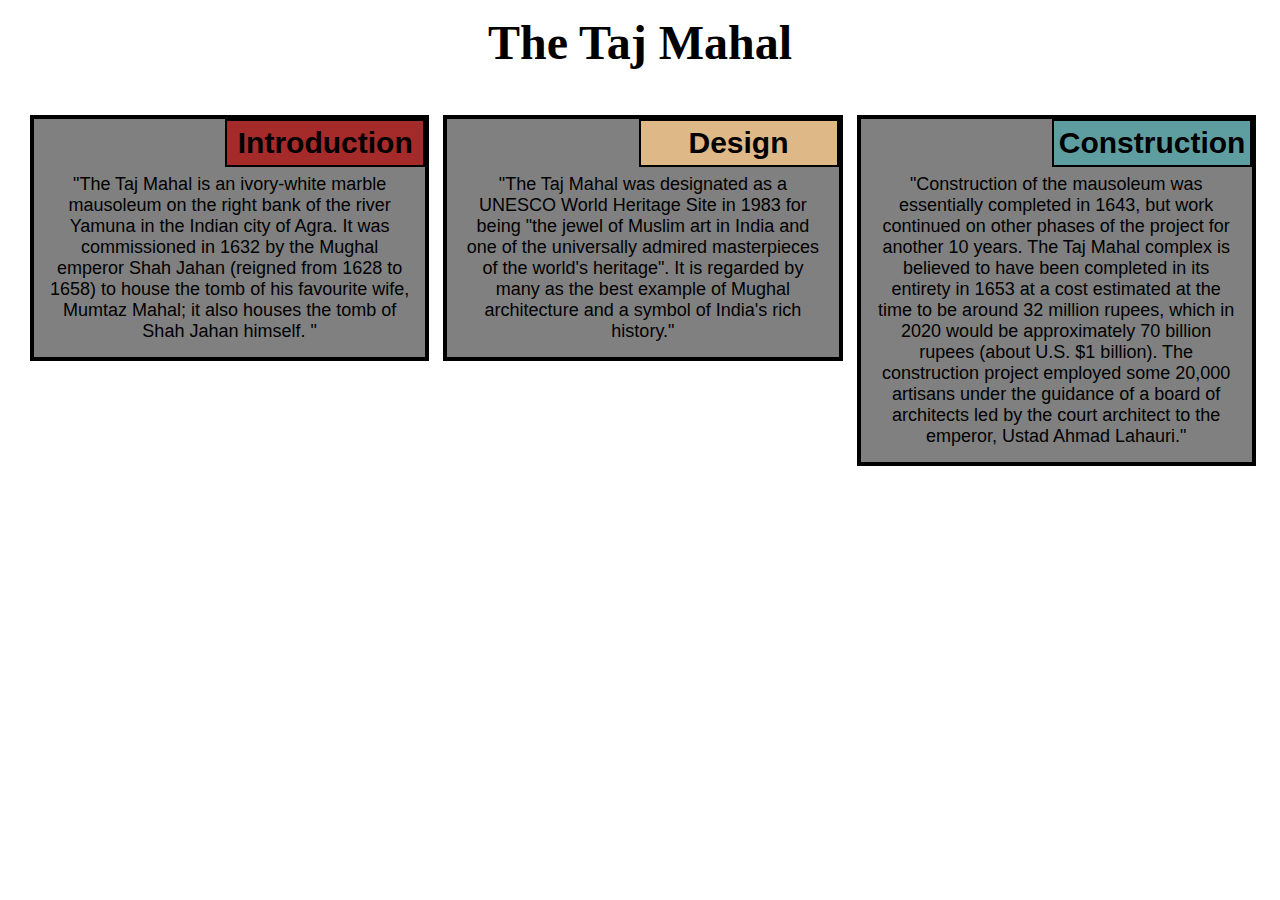
<file: Module_2_solution/index.html>
<!DOCTYPE html>
<html>
<head>
<meta charset="utf-8">
<meta name="viewport" content="width=device-width, initial-scale=1">
<title>Assignment Solution for Module 2</title>
<link rel="stylesheet" href="Assignment 1.css">
</head>
<body>
<h1>The Taj Mahal</h1>

<div id="container">
  <div class="row">
    <div class="lg-4 md-6 sm-12"><div class="c1" id="p1">
      <div id="chicken">Introduction</div>
      <div class="text">
        "The Taj Mahal is an ivory-white marble mausoleum on the right bank of the river Yamuna in the Indian city of Agra.
         It was commissioned in 1632 by the Mughal emperor Shah Jahan (reigned from 1628 to 1658) to house the tomb of his favourite wife,
         Mumtaz Mahal; it also houses the tomb of Shah Jahan himself. "</div>
    </div></div>
    <div class="lg-4 md-6 sm-12"><div class="c1" id="p2">
      <div id="beef">Design</div>
      <div class="text">
        "The Taj Mahal was designated as a UNESCO World Heritage Site in 1983 for being
        "the jewel of Muslim art in India and one of the universally admired masterpieces of the world's heritage".
        It is regarded by many as the best example of Mughal architecture and a symbol of India's rich history."</div>
    </div></div>
    <div class="lg-4 md-12 sm-12"><div class="c1" id="p3">
      <div id="sushi">Construction</div>
      <div class="text">
        "Construction of the mausoleum was essentially completed in 1643,
         but work continued on other phases of the project for another 10 years. The Taj Mahal complex
         is believed to have been completed in its entirety in 1653 at a cost estimated at the time
         to be around 32 million rupees, which in 2020 would be approximately 70 billion rupees (about U.S. $1 billion).
         The construction project employed some 20,000 artisans under the guidance of a board of architects
         led by the court architect to the emperor, Ustad Ahmad Lahauri."</div>
    </div></div>
  </div>
</div>
</body>
</html>
</file>
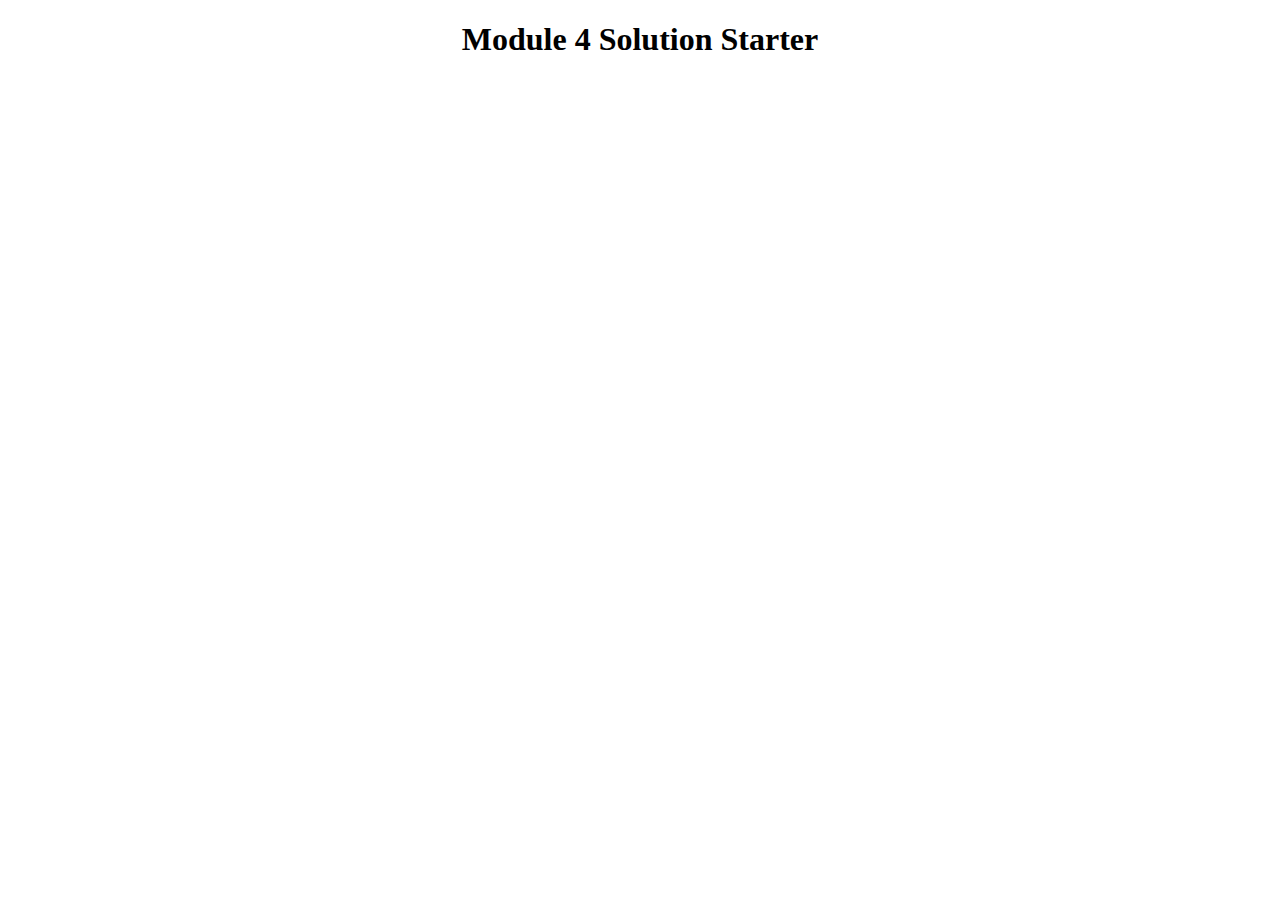
<file: Module_4_solution/index.html>
<!DOCTYPE html>
<html>
<head>
  <meta charset="utf-8">
  <title>Module 4 Solution Starter</title>
  <style> h1{text-align: center;} </style>
  <script src="SpeakHello.js"></script>
  <script src="SpeakGoodBye.js"></script>
  <script src="script.js"></script>
</head>
<body>
  <h1>Module 4 Solution Starter</h1>
</body>
</html>
</file>
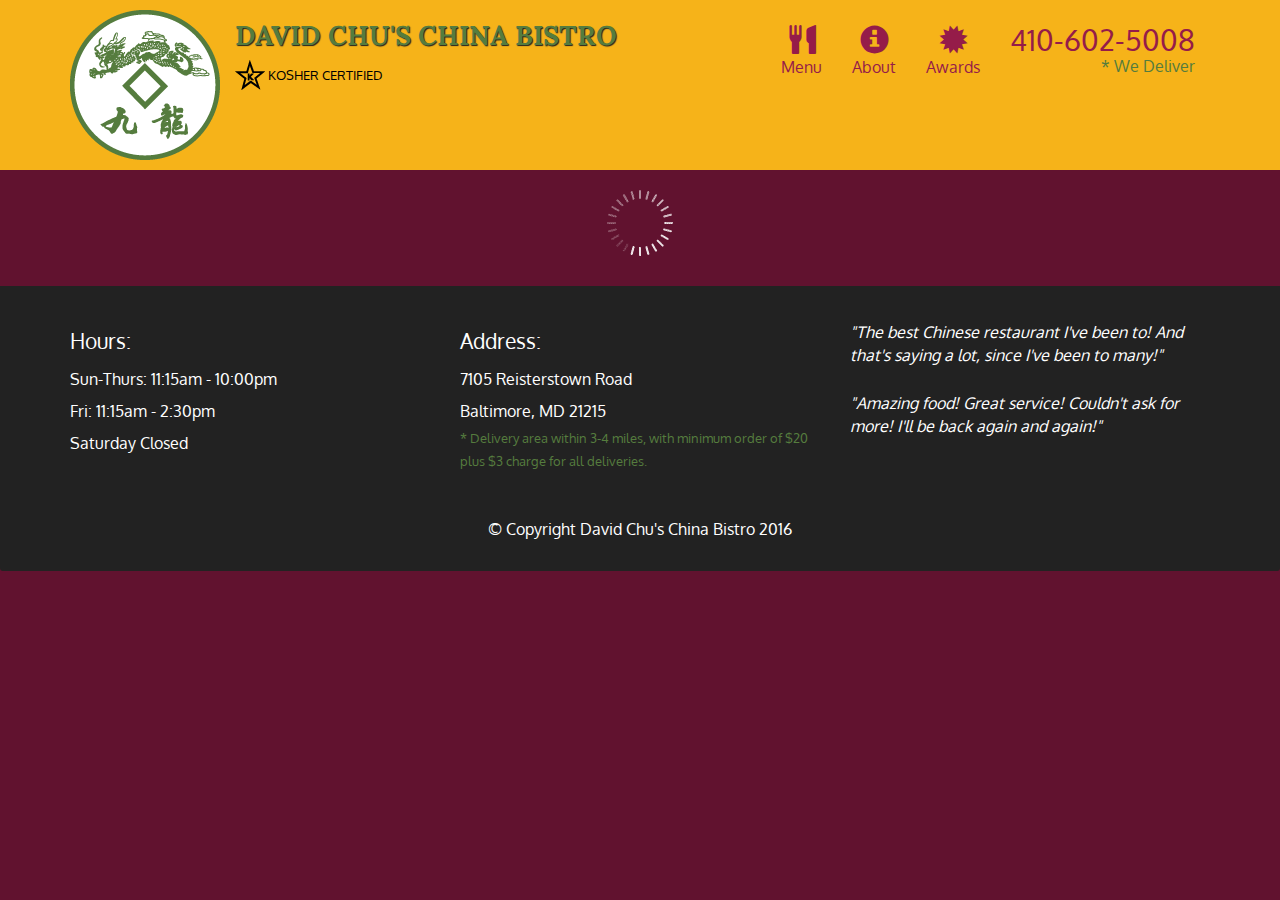
<file: Module_5_solution/index.html>
<!doctype html>
<html lang="en">
  <head>
    <meta charset="utf-8">
    <meta http-equiv="X-UA-Compatible" content="IE=edge">
    <meta name="viewport" content="width=device-width, initial-scale=1">
    <title>David Chu's China Bistro</title>
    <link rel="stylesheet" href="css/bootstrap.min.css">
    <link rel="stylesheet" href="css/styles.css">
    <link href='https://fonts.googleapis.com/css?family=Oxygen:400,300,700' rel='stylesheet' type='text/css'>
    <link href='https://fonts.googleapis.com/css?family=Lora' rel='stylesheet' type='text/css'>
  </head>
<body>
  <header>
    <nav id="header-nav" class="navbar navbar-default">
      <div class="container">
        <div class="navbar-header">
          <a href="index.html" class="pull-left visible-md visible-lg">
            <div id="logo-img" alt="Logo image"></div>
          </a>

          <div class="navbar-brand">
            <a href="index.html"><h1>David Chu's China Bistro</h1></a>
            <p>
              <img src="images/star-k-logo.png" alt="Kosher certification">
              <span>Kosher Certified</span>
            </p>
          </div>

          <button id="navbarToggle" type="button" class="navbar-toggle collapsed" data-toggle="collapse" data-target="#collapsable-nav" aria-expanded="false">
            <span class="sr-only">Toggle navigation</span>
            <span class="icon-bar"></span>
            <span class="icon-bar"></span>
            <span class="icon-bar"></span>
          </button>
        </div>
        
        <div id="collapsable-nav" class="collapse navbar-collapse">
           <ul id="nav-list" class="nav navbar-nav navbar-right">
            <li id="navHomeButton" class="visible-xs active">
              <a href="index.html">
                <span class="glyphicon glyphicon-home"></span> Home</a>
            </li>
            <li id="navMenuButton">
              <a href="#" onclick="$dc.loadMenuCategories();">
                <span class="glyphicon glyphicon-cutlery"></span><br class="hidden-xs"> Menu</a>
            </li>
            <li>
              <a href="#">
                <span class="glyphicon glyphicon-info-sign"></span><br class="hidden-xs"> About</a>
            </li>
            <li>
              <a href="#">
                <span class="glyphicon glyphicon-certificate"></span><br class="hidden-xs"> Awards</a>
            </li>
            <li id="phone" class="hidden-xs">
              <a href="tel:410-602-5008">
                <span>410-602-5008</span></a><div>* We Deliver</div>
            </li>
          </ul><!-- #nav-list -->
        </div><!-- .collapse .navbar-collapse -->
      </div><!-- .container -->
    </nav><!-- #header-nav -->
  </header>

  <div id="call-btn" class="visible-xs">
    <a class="btn" href="tel:410-602-5008">
    <span class="glyphicon glyphicon-earphone"></span>
    410-602-5008
    </a>
  </div>
  <div id="xs-deliver" class="text-center visible-xs">* We Deliver</div>

  <div id="main-content" class="container"></div>

  <footer class="panel-footer">
    <div class="container">
      <div class="row">
        <section id="hours" class="col-sm-4">
          <span>Hours:</span><br>
          Sun-Thurs: 11:15am - 10:00pm<br>
          Fri: 11:15am - 2:30pm<br>
          Saturday Closed
          <hr class="visible-xs">
        </section>
        <section id="address" class="col-sm-4">
          <span>Address:</span><br>
          7105 Reisterstown Road<br>
          Baltimore, MD 21215
          <p>* Delivery area within 3-4 miles, with minimum order of $20 plus $3 charge for all deliveries.</p>
          <hr class="visible-xs">
        </section>
        <section id="testimonials" class="col-sm-4">
          <p>"The best Chinese restaurant I've been to! And that's saying a lot, since I've been to many!"</p>
          <p>"Amazing food! Great service! Couldn't ask for more! I'll be back again and again!"</p>
        </section>
      </div>
      <div class="text-center">&copy; Copyright David Chu's China Bistro 2016</div>
    </div>
  </footer>

  <!-- jQuery (Bootstrap JS plugins depend on it) -->
  <script src="js/jquery-2.1.4.min.js"></script>
  <script src="js/bootstrap.min.js"></script>
  <script src="js/ajax-utils.js"></script>
  <script src="js/script.js"></script>
</body>
</html>
</file>
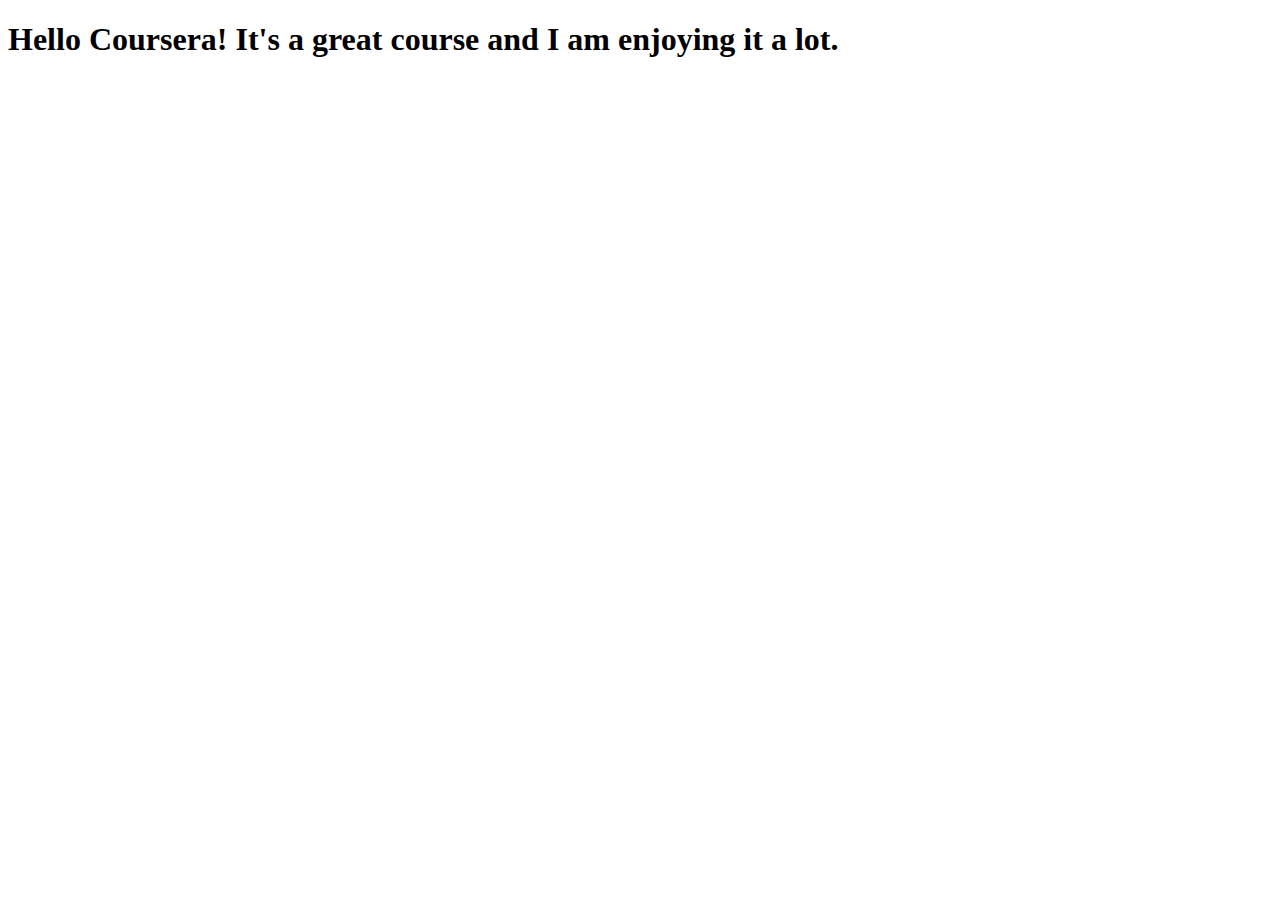
<file: site/index.html>
<!DOCTYPE html>
<html lang="en" dir="ltr">
  <head>
    <meta charset="utf-8">
    <title>Hello Coursera!</title>
  </head>
  <body>
  <h1>Hello Coursera!  It's a great course and I am enjoying it a lot.</h1>
  </body>
</html>
</file>
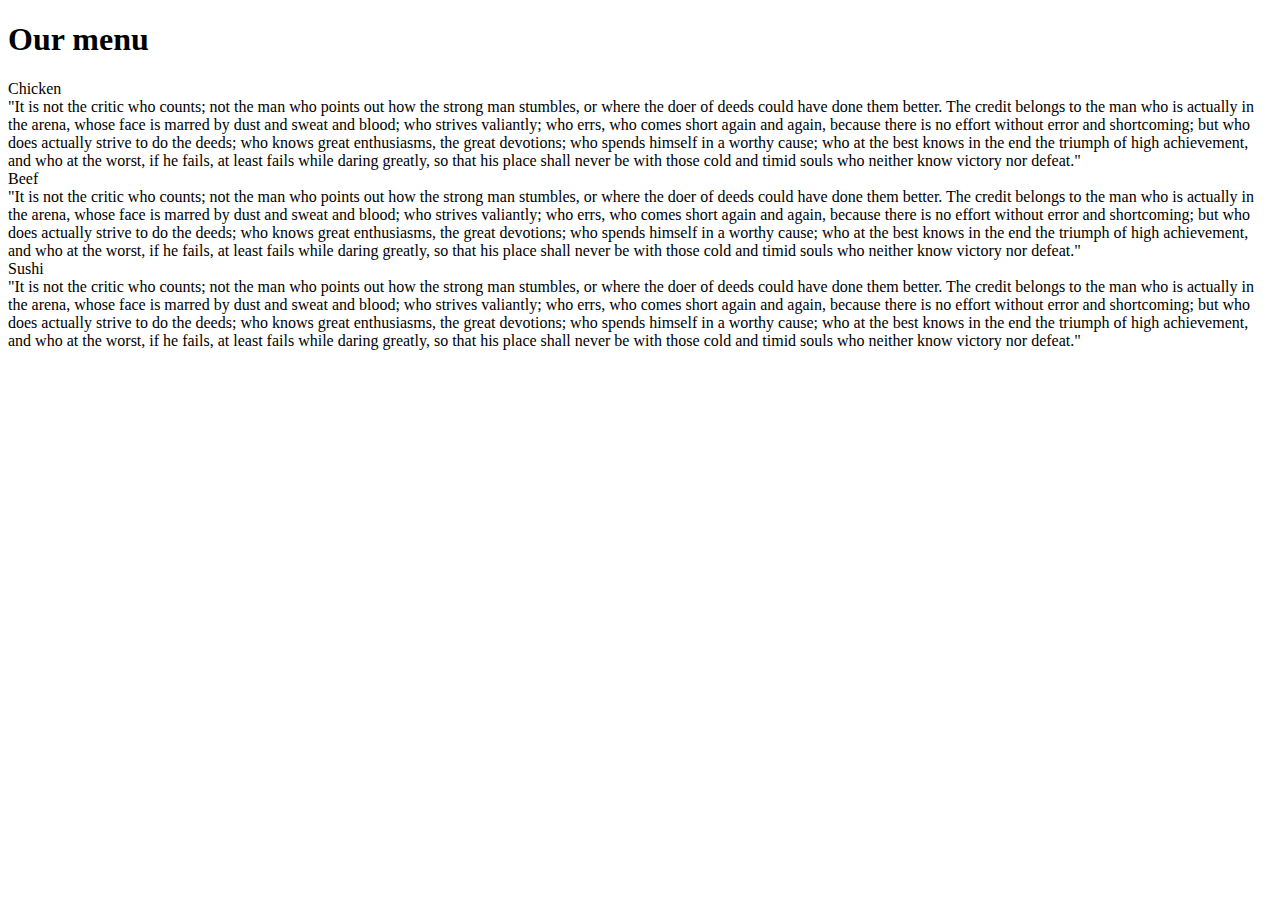
<file: Module_2_solution/Solution.html>
<!DOCTYPE html>
<html>
<head>
<meta charset="utf-8">
<meta name="viewport" content="width=device-width, initial-scale=1">
<title>Assignment Solution for Module 2</title>
<link rel="stylesheet" href="https://github.com/Pritam80/Coursera-test/blob/gh-pages/CSS/Assignment%201.css">
</head>
<body>
<h1>Our menu</h1>

<div id="container">
  <div class="row">
    <div class="lg-4 md-6 sm-12"><div class="c1" id="p1">
      <div id="chicken">Chicken</div>
      <div class="text">"It is not the critic who counts; not the man who points out how the strong man stumbles,
  or where the doer of deeds could have done them better. The credit belongs to the man who is actually
  in the arena, whose face is marred by dust and sweat and blood; who strives valiantly; who errs, who
  comes short again and again, because there is no effort without error and shortcoming; but who does
  actually strive to do the deeds; who knows great enthusiasms, the great devotions; who spends himself
  in a worthy cause; who at the best knows in the end the triumph of high achievement, and who at the
  worst, if he fails, at least fails while daring greatly, so that his place shall never be with those
  cold and timid souls who neither know victory nor defeat."</div>
    </div></div>
    <div class="lg-4 md-6 sm-12"><div class="c1" id="p2">
      <div id="beef">Beef</div>
      <div class="text">"It is not the critic who counts; not the man who points out how the strong man stumbles,
  or where the doer of deeds could have done them better. The credit belongs to the man who is actually
  in the arena, whose face is marred by dust and sweat and blood; who strives valiantly; who errs, who
  comes short again and again, because there is no effort without error and shortcoming; but who does
  actually strive to do the deeds; who knows great enthusiasms, the great devotions; who spends himself
  in a worthy cause; who at the best knows in the end the triumph of high achievement, and who at the
  worst, if he fails, at least fails while daring greatly, so that his place shall never be with those
  cold and timid souls who neither know victory nor defeat."</div>
    </div></div>
    <div class="lg-4 md-6 sm-12"><div class="c1" id="p3">
      <div id="sushi">Sushi</div>
      <div class="text">"It is not the critic who counts; not the man who points out how the strong man stumbles,
  or where the doer of deeds could have done them better. The credit belongs to the man who is actually
  in the arena, whose face is marred by dust and sweat and blood; who strives valiantly; who errs, who
  comes short again and again, because there is no effort without error and shortcoming; but who does
  actually strive to do the deeds; who knows great enthusiasms, the great devotions; who spends himself
  in a worthy cause; who at the best knows in the end the triumph of high achievement, and who at the
  worst, if he fails, at least fails while daring greatly, so that his place shall never be with those
  cold and timid souls who neither know victory nor defeat."</div>
    </div></div>
  </div>
</div>
</body>
</html>
</file>
<file: Module_2_solution/Assignment 1.css>
* {
  box-sizing: border-box;
  margin: 0;
  padding: 5px;
}
body {

}
h1 {
  font-size: 48px;
  font-weight: bold;
  text-align: center;
  margin-bottom: 15px;
}

/**div#container {
  background-color: #00FFFF;
  top: 60px;
}**/

.c1 {
  margin-left: 5px;
  margin-right: 5px;
  margin-bottom: 10px;
  margin-top: 10px;
  border: 4px solid black;
  width: 99%;
  margin-right: auto;
  margin-left: auto;
  font-family: Helvetica;
  font-size: 18px;
  font-weight: 400;
  margin-bottom: 2px;
  background-color: gray;
}

#p1 {
  position: relative;
  margin-left: 5px;
  margin-right: 5px;
  margin-bottom: 5px;
  padding: 5px;
}

#p2 {
  position: relative;
  margin-left: 5px;
  margin-right: 5px;
  margin-bottom: 5px;
  padding: 5px;
}

#p3 {
  position: relative;
  margin-left: 5px;
  margin-right: 5px;
  margin-bottom: 5px;
  padding: 5px;
}

#chicken {
  background-color: #A52A2A;
  width: 200px;
  font-size: 30px;
  text-align: center;
  position: absolute;
  right: 0;
  top: 0;
  border: 2px solid black;
  font-weight: bold;
}

#beef {
  background-color: #DEB887;
  width: 200px;
  font-size: 30px;
  text-align: center;
  position: absolute;
  right: 0;
  top: 0;
  border: 2px solid black;
  font-weight: bold;
}

#sushi {
  background-color: #5F9EA0;
  width: 200px;
  font-size: 30px;
  text-align: center;
  position: absolute;
  right: 0;
  top: 0;
  border: 2px solid black;
  font-weight: bold;
}

div.text{
  text-align: center;
  padding: 10px;
  margin-top: 40px;
}

/* Simple Responsive Framework. */
.row {
  width: 100%;
}

/********** Large devices only **********/
@media (min-width: 992px) {
  .lg-1, .lg-2, .lg-3, .lg-4, .lg-5, .lg-6, .lg-7, .lg-8, .lg-9, .lg-10, .lg-11, .lg-12 {
    float: left;
  }
  .lg-1 {
    width: 8.33%;
  }
  .lg-2 {
    width: 16.66%;
  }
  .lg-3 {
    width: 25%;
  }
  .lg-4 {
    width: 33.33%;
  }
  .lg-5 {
    width: 41.66%;
  }
  .lg-6 {
    width: 50%;
  }
  .lg-7 {
    width: 58.33%;
  }
  .lg-8 {
    width: 66.66%;
  }
  .lg-9 {
    width: 74.99%;
  }
  .lg-10 {
    width: 83.33%;
  }
  .lg-11 {
    width: 91.66%;
  }
  .lg-12 {
    width: 100%;
  }
}

/********** Medium devices only **********/
@media (min-width: 768px) and (max-width: 991px) {
  .md-1, .md-2, .md-3, .md-4, .md-5, .md-6, .md-7, .md-8, .md-9, .md-10, .md-11, .md-12 {
    float: left;
  }
  .md-1 {
    width: 8.33%;
  }
  .md-2 {
    width: 16.66%;
  }
  .md-3 {
    width: 25%;
  }
  .md-4 {
    width: 33.33%;
  }
  .md-5 {
    width: 41.66%;
  }
  .md-6 {
    width: 50%;
  }
  .md-7 {
    width: 58.33%;
  }
  .md-8 {
    width: 66.66%;
  }
  .md-9 {
    width: 74.99%;
  }
  .md-10 {
    width: 83.33%;
  }
  .md-11 {
    width: 91.66%;
  }
  .md-12 {
    width: 100%;
  }
}

/********** Small devices only **********/
@media (max-width: 767px) {
  .sm-1, .sm-2, .sm-3, .sm-4, .sm-5, .sm-6, .sm-7, .sm-8, .sm-9, .sm-10, .sm-11, .sm-12 {
    float: left;
}
  .sm-1 {
    width: 8.33%;
  }
  .sm-2 {
    width: 16.66%;
  }
  .sm-3 {
    width: 25%;
  }
  .sm-4 {
    width: 33.33%;
  }
  .sm-5 {
    width: 41.66%;
  }
  .sm-6 {
    width: 50%;
  }
  .sm-7 {
    width: 58.33%;
  }
  .sm-8 {
    width: 66.66%;
  }
  .sm-9 {
    width: 74.99%;
  }
  .sm-10 {
    width: 83.33%;
  }
  .sm-11 {
    width: 91.66%;
  }
  .sm-12 {
    width: 100%;
  }
}
</file>
<file: Module_5_solution/css/styles.css>
body {
  font-size: 16px;
  color: #fff;
  background-color: #61122f;
  font-family: 'Oxygen', sans-serif;
}

/** HEADER **/
#header-nav {
  background-color: #f6b319;
  border-radius: 0;
  border: 0;
}

#logo-img {
  background: url('../images/restaurant-logo_large.png') no-repeat;
  width: 150px;
  height: 150px;
  margin: 10px 15px 10px 0;
}

.navbar-brand {
  padding-top: 25px;
}
.navbar-brand h1 { /* Restaurant name */
  font-family: 'Lora', serif;
  color: #557c3e;
  font-size: 1.5em;
  text-transform: uppercase;
  font-weight: bold;
  text-shadow: 1px 1px 1px #222;
  margin-top: 0;
  margin-bottom: 0;
  line-height: .75;
}
.navbar-brand a:hover, .navbar-brand a:focus {
  text-decoration: none;
}
.navbar-brand p { /* Kosher cert */
  color: #000;
  text-transform: uppercase;
  font-size: .7em;
  margin-top: 15px;
}
.navbar-brand p span { /* Star-K */
  vertical-align: middle;
}

#nav-list {
  margin-top: 10px;
}
#nav-list a {
  color: #951C49;
  text-align: center;
}
#nav-list a:hover {
  background: #E7E7E7;
}
#nav-list a span {
  font-size: 1.8em;
}

#phone {
  margin-top: 5px;
}
#phone a { /* Phone number */
  text-align: right;
  padding-bottom: 0;
}
#phone div { /* We Deliver */
  color: #557c3e;
  text-align: right;
  padding-right: 15px;
}

.navbar-header button.navbar-toggle, .navbar-header .icon-bar {
  border: 1px solid #61122f;
}
.navbar-header button.navbar-toggle {
  clear: both;
  margin-top: -30px;
}
/* END HEADER */

/* FOOTER */
.panel-footer {
  margin-top: 30px;
  padding-top: 35px;
  padding-bottom: 30px;
  background-color: #222;
  border-top: 0;
}
.panel-footer div.row {
  margin-bottom: 35px;
}
#hours, #address {
  line-height: 2;
}
#hours > span, #address > span {
  font-size: 1.3em;
}
#address p {
  color: #557c3e;
  font-size: .8em;
  line-height: 1.8;
}
#testimonials {
  font-style: italic;
}
#testimonials p:nth-child(2) {
  margin-top: 25px;
}
/* END FOOTER */



/* HOME PAGE */
.container .jumbotron {
  box-shadow: 0 0 50px #3F0C1F;
  border: 2px solid #3F0C1F;
}

#menu-tile, #specials-tile, #map-tile {
  height: 250px;
  width: 100%;
  margin-bottom: 15px;
  position: relative;
  border: 2px solid #3F0C1F;
  overflow: hidden;
}
#menu-tile:hover, #specials-tile:hover, #map-tile:hover {
  box-shadow: 0 1px 5px 1px #cccccc;
}
#menu-tile {
  background: url('../images/menu-tile.jpg') no-repeat;
  background-position: center;
}
#specials-tile {
  background: url('../images/specials-tile.jpg') no-repeat;
  background-position: center;
}
#menu-tile span, #specials-tile span, #map-tile span {
  position: absolute;
  bottom: 0;
  right: 0;
  width: 100%;
  text-align: center;
  font-size: 1.6em;
  text-transform: uppercase;
  background-color: #000;
  color: #fff;
  opacity: .8;
}
/* END HOME PAGE */

/* MENU CATEGORIES PAGE */
.category-tile { 
  position: relative;
  border: 2px solid #3F0C1F;
  overflow: hidden;
  width: 200px;
  height: 200px;
  margin: 0 auto 15px;
}
.category-tile span {
  position: absolute;
  bottom: 0;
  right: 0;
  width: 100%;
  text-align: center;
  font-size: 1.2em;
  text-transform: uppercase;
  background-color: #000;
  color: #fff;
  opacity: .8;
}
.category-tile:hover {
  box-shadow: 0 1px 5px 1px #cccccc;
}

#menu-categories-title + div {
  margin-bottom: 50px;
}
/* END MENU CATEGORIES PAGE */

/* SINGLE CATEGORY PAGE */
.menu-item-tile {
  margin-bottom: 25px;
}
.menu-item-tile hr {
  width: 80%;
}
.menu-item-tile .menu-item-price {
  font-size: 1.1em;
  text-align: right;
  margin-top: -15px;
  margin-right: -15px;
}
.menu-item-tile .menu-item-price span {
  font-size: .6em;
}
.menu-item-photo {
  position: relative;
  border: 2px solid #3F0C1F; 
  overflow: hidden;
  padding: 0;
  margin-right: -15px;
  margin-left: auto;
  margin-bottom: 20px;
  max-width: 250px;
}
.menu-item-photo div {
  position: absolute;
  bottom: 0;
  right: 0;
  width: 80px;
  background-color: #557c3e;
  text-align: center;
}
.menu-item-description {
  padding-right: 30px;
}
h3.menu-item-title {
  margin: 0 0 10px;
}
.menu-item-details {
  font-size: .9em;
  font-style: italic;
}
/* END SINGLE CATEGORY PAGE */


/********** Large devices only **********/
@media (min-width: 1200px) {
  .container .jumbotron {
    background: url('../images/jumbotron_1200.jpg') no-repeat;
    height: 675px;
  }
}

/********** Medium devices only **********/
@media (min-width: 992px) and (max-width: 1199px) {
  /* Header */
  #logo-img {
    background: url('../images/restaurant-logo_medium.png') no-repeat;
    width: 100px;
    height: 100px;
    margin: 5px 5px 5px 0;
  }
  /* End Header */

  /* Home Page */
  .container .jumbotron {
    background: url('../images/jumbotron_992.jpg') no-repeat;
    height: 558px;
  }
  /* End Home Page */
}

/********** Small devices only **********/
@media (min-width: 768px) and (max-width: 991px) {
  /* Home Page */
  .container .jumbotron {
    background: url('../images/jumbotron_768.jpg') no-repeat;
    height: 432px;
  }
  /* End Home Page */
}

/********** Extra small devices only **********/
@media (max-width: 767px) {
  /* Header */
  .navbar-brand {
    padding-top: 10px;
    height: 80px;
  }
  .navbar-brand h1 { /* Restaurant name */
    padding-top: 10px;
    font-size: 5vw; /* 1vw = 1% of viewport width */
  }
  .navbar-brand p { /* Kosher cert */
    font-size: .6em;
    margin-top: 12px;
  }
  .navbar-brand p img { /* Star-K */
    height: 20px;
  }

  #collapsable-nav a { /* Collapsed nav menu text */
    font-size: 1.2em;
  }
  #collapsable-nav a span { /* Collapsed nav menu glyph */
    font-size: 1em;
    margin-right: 5px;
  }

  #call-btn > a {
    font-size: 1.5em;
    display: block;
    margin: 0 20px;
    padding: 10px;
    border: 2px solid #fff;
    background-color: #f6b319;
    color: #951c49;
  }
  #xs-deliver {
    margin-top: 5px;
    font-size: .7em;
    letter-spacing: .1em;
    text-transform: uppercase;
  }
  /* End Header */

  /* Footer */
  .panel-footer section {
    margin-bottom: 30px;
    text-align: center;
  }
  .panel-footer section:nth-child(3) {
    margin-bottom: 0; /* margin already exists on the whole row */
  }
  .panel-footer section hr {
    width: 50%;
  }
  /* End Footer */

  /* Home Page */
  .container .jumbotron {
    margin-top: 30px;
    padding: 0;
  }
  #menu-tile, #specials-tile {
    width: 360px;
    margin: 0 auto 15px;
  }

  .menu-item-photo {
    margin-right: auto;
  }
  .menu-item-tile .menu-item-price {
    text-align: center;
  }
  .menu-item-description {
    text-align: center;;
  }
}


/********** Super extra small devices Only :-) (e.g., iPhone 4) **********/
@media (max-width: 479px) {
  /* Header */
  .navbar-brand h1 { /* Restaurant name */
    padding-top: 5px;
    font-size: 6vw;
  }
  /* End Header */
  
  /* Home page */
  #menu-tile, #specials-tile {
    width: 280px;
    margin: 0 auto 15px;
  }

  .col-xxs-12 {
    position: relative;
    min-height: 1px;
    padding-right: 15px;
    padding-left: 15px;
    float: left;
    width: 100%;
  }
}
</file>
